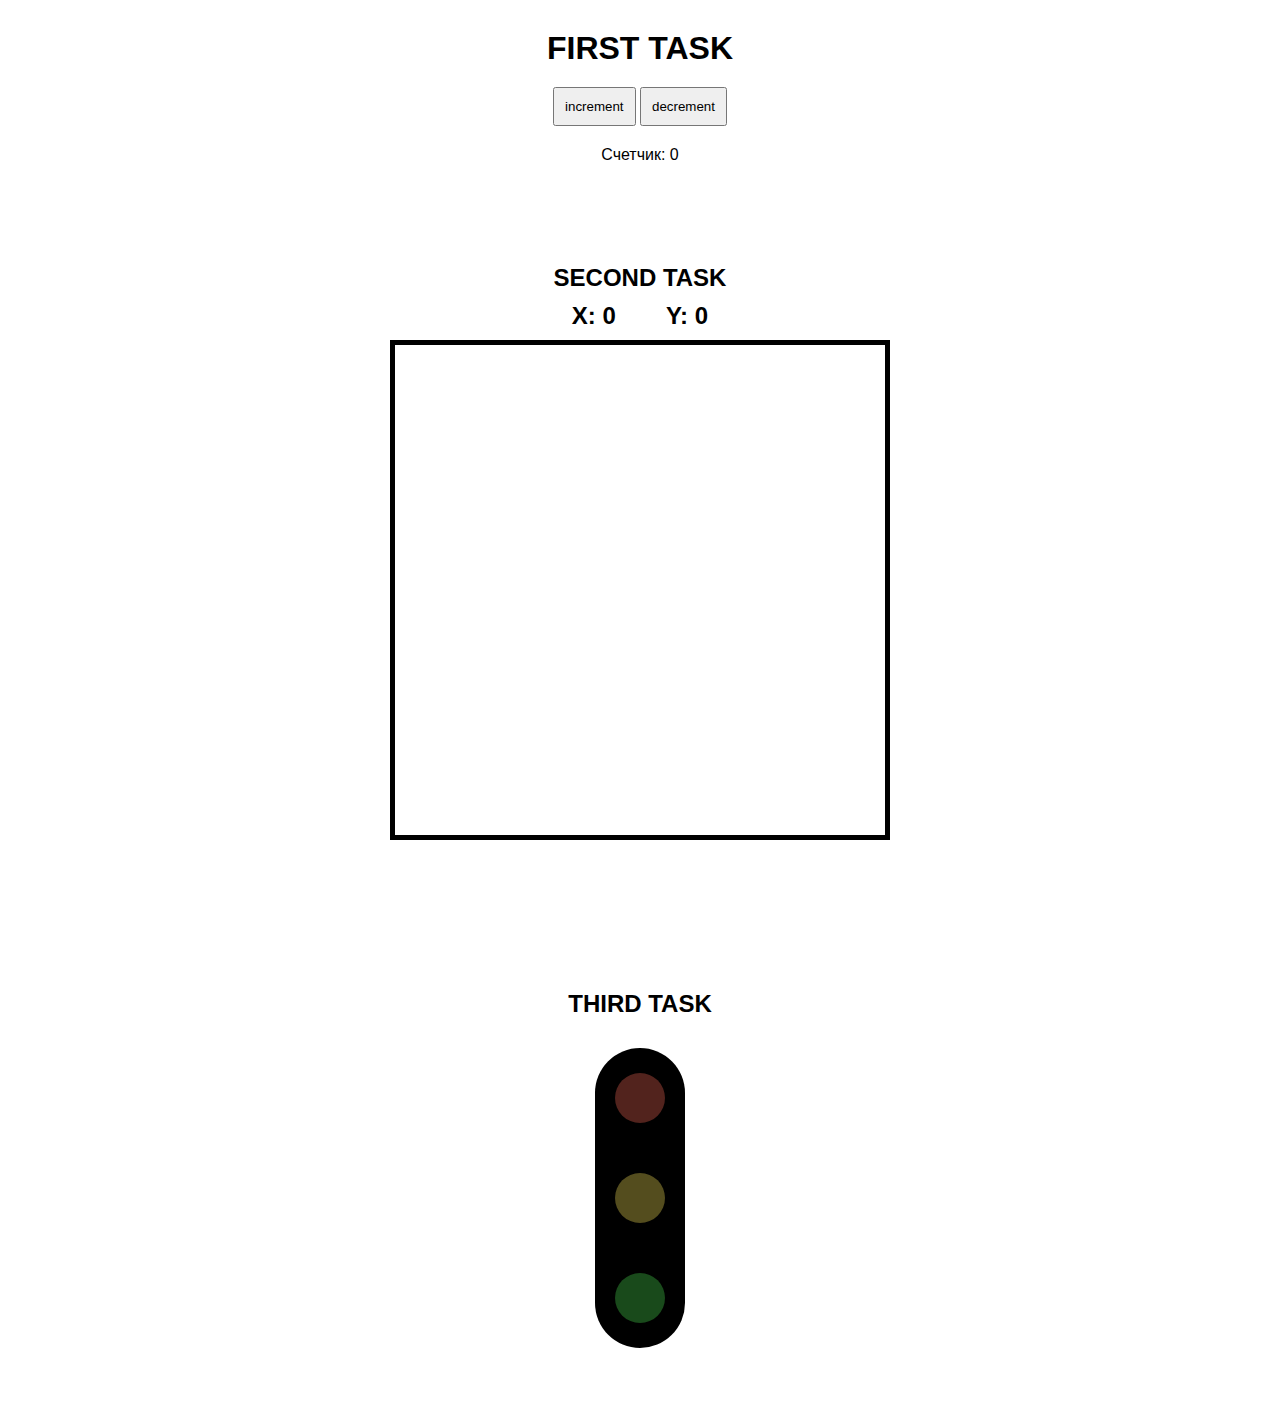
<file: DZ4_Aidar_20-03/index.html>
<!DOCTYPE html>
<html lang="en">
<head>
    <meta charset="UTF-8">
    <meta http-equiv="X-UA-Compatible" content="IE=edge">
    <meta name="viewport" content="width=device-width, initial-scale=1.0">
    <link rel="stylesheet" href="style.css">
    <title>DZ-4</title>
</head>
<body>
    
<div class="wrapper">
    <div class="container">
        <div class="first-task">
            <div class="f-title">
                <h1>First Task</h1>
            </div>
            <div class="buttons">
                <button class="btns incr">increment</button>
                <button class="btns decr">decrement</button>
        
                <div class="counter">
                    <p>Счетчик: <span id="count">0</span></p>
                </div>
            </div>
        </div>
    
        <div class="second-task">
            <div class="s-title">
                <h2>Second Task</h2>
            </div>
            <div class="positions">
    
                <h2>X:
                    <span id="posX">0</span>
                </h2>
        
                <h2>Y:
                    <span id="posY">0</span>
                </h2>
            </div>
    
            <div class="coordinates">
    
                <div id="block"></div>
            </div>
        </div>
    
        <div class="third-task">
            <div class="t-title">
                <h2>Third task</h2>
            </div>
    
            <div class="third-task-inner">
                <div class="main-block">
    
                    <div class="red circle"></div>
                    <div class="yellow circle"></div>
                    <div class="green circle"></div>
        
                </div>
            </div>
        </div>
    </div>
</div>

</body>
    <script src="main.js"></script>
</html>
</file>
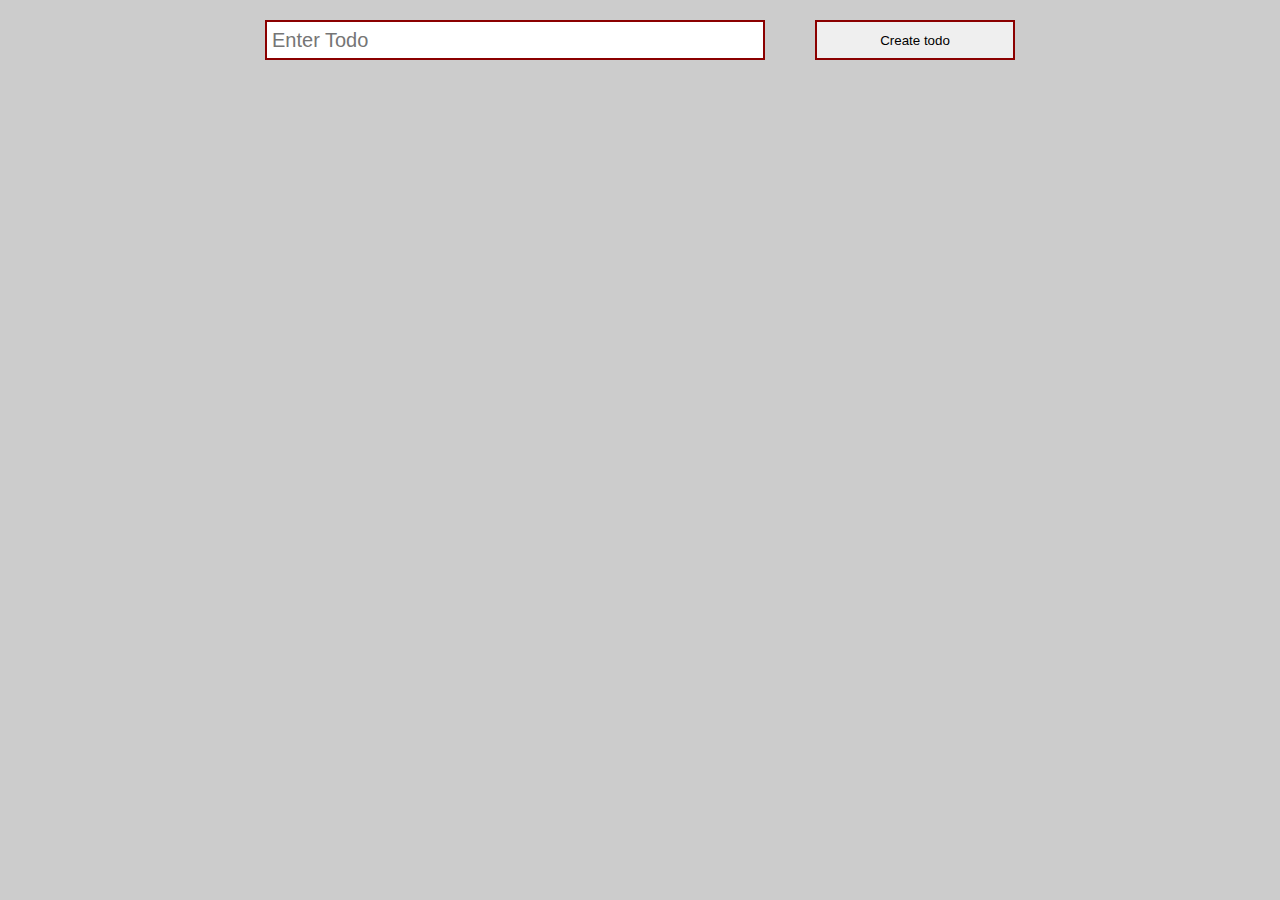
<file: DZ5_Aidar_20-03/index.html>
<!DOCTYPE html>
<html lang="en">
<head>
    <meta charset="UTF-8">
    <title>DZ-5</title>
    <link rel="stylesheet" href="style.css">
</head>
<body>

<div class="todo">
    <input type="text" id="input" placeholder="Enter Todo">
    <button id="create_button">Create todo</button>
</div>
<div id="todo_list">

</div>



</body>
<script src="main.js"></script>
</html>
</file>
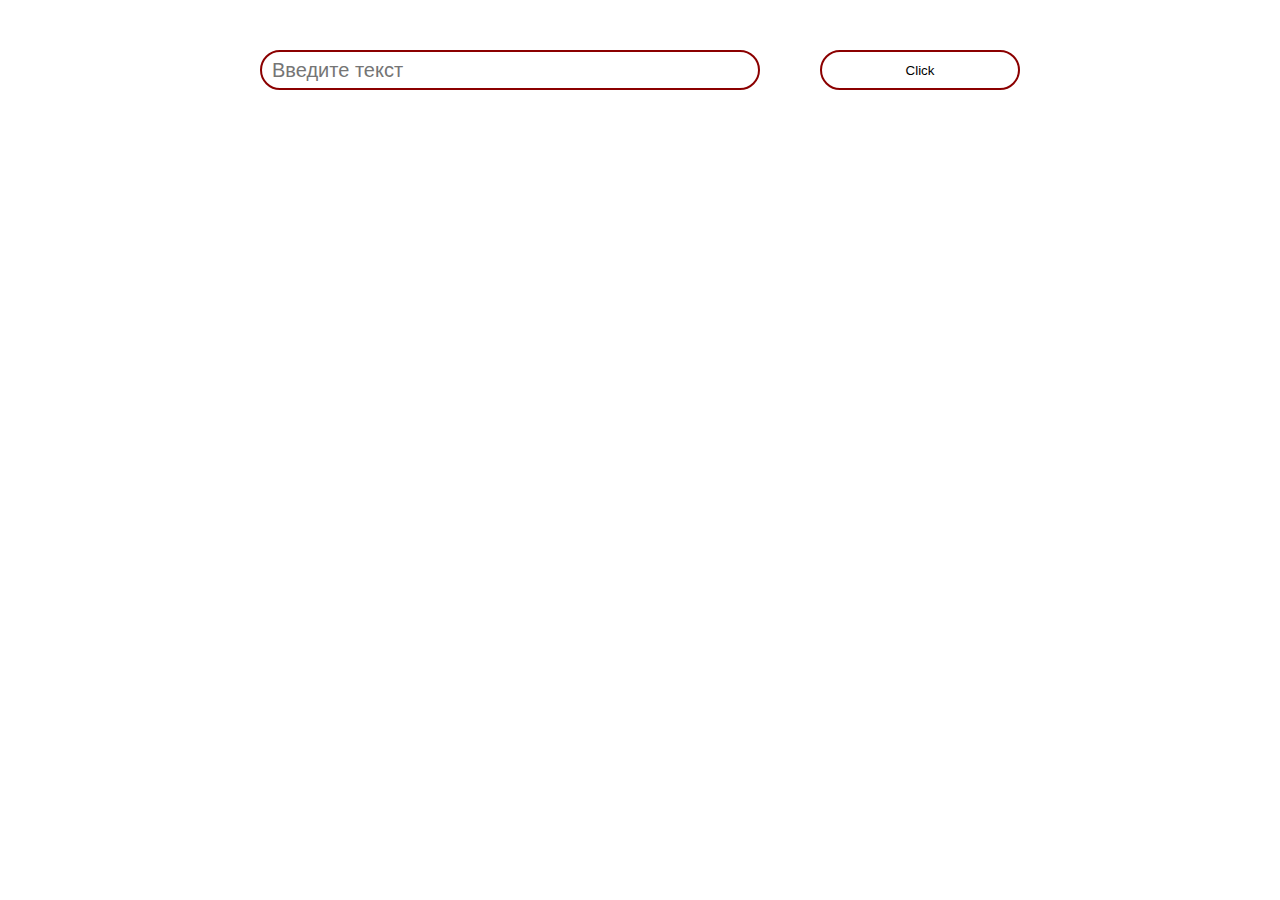
<file: DZ6_Aidar_20-03/index.html>
<!DOCTYPE html>
<html lang="en">
<head>
    <meta charset="UTF-8">
    <meta http-equiv="X-UA-Compatible" content="IE=edge">
    <meta name="viewport" content="width=device-width, initial-scale=1.0">
    <link rel="stylesheet" href="style.css">
    <title>DZ6</title>
</head>
<body>
    
<div class="wrapper">
    <div class="block">
        <input type="text" id="input" placeholder="Введите текст">
        <button id="btn">click</button>
    </div>

    <div class="block-2">

    </div>
</div>

</body>
<script src="script.js"></script>
</html>
</file>
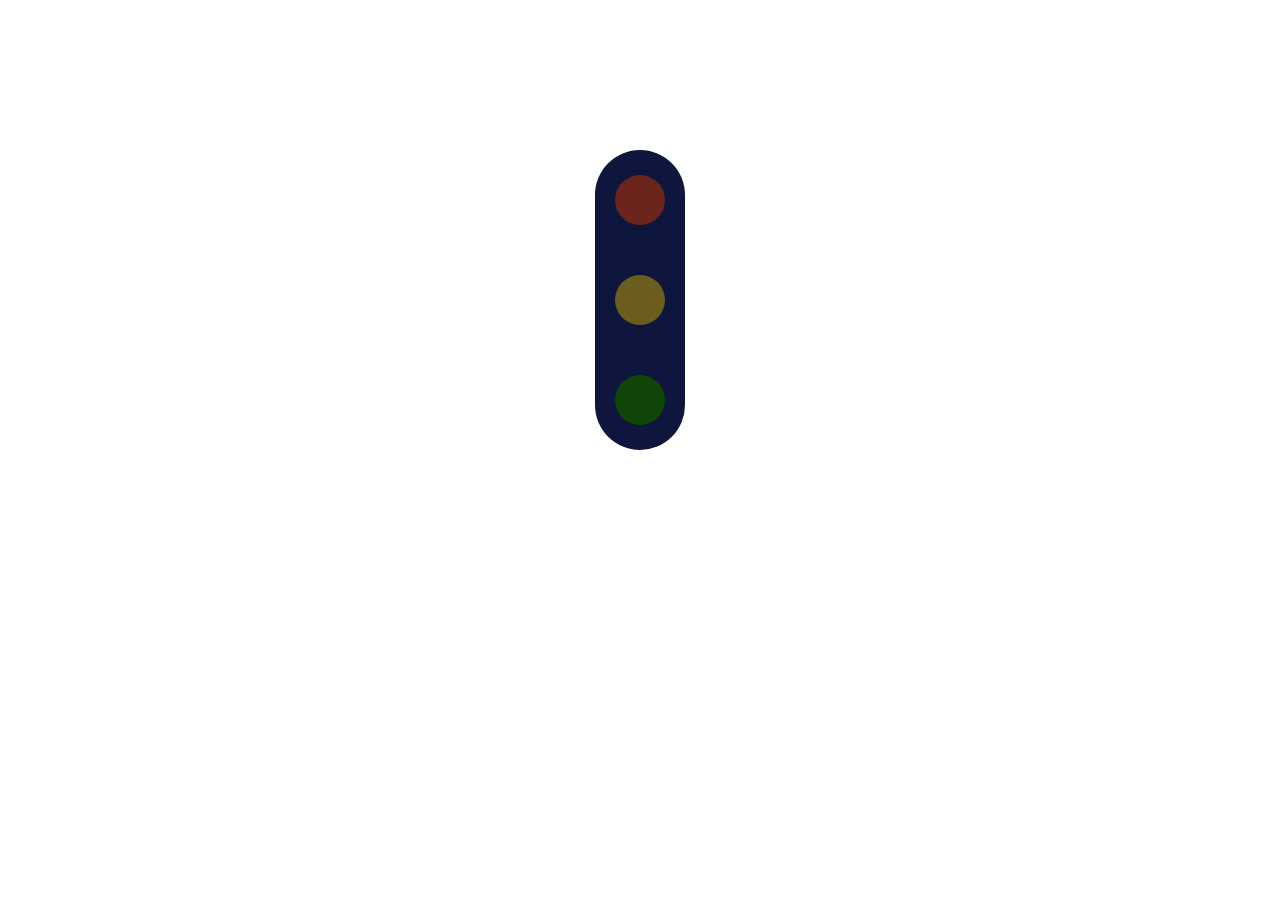
<file: DZ7_Aidar_20-03/index.html>
<!DOCTYPE html>
<html lang="en">
<head>
    <meta charset="UTF-8">
    <meta http-equiv="X-UA-Compatible" content="IE=edge">
    <meta name="viewport" content="width=device-width, initial-scale=1.0">
    <link rel="stylesheet" href="style.css">
    <title>DZ7</title>
</head>
<body>

    <div class="block">
        <div id="red"></div>
        <div id="yellow"></div>
        <div id="green"></div>
    </div>

</body>
<script src="main.js"></script>
</html>
</file>
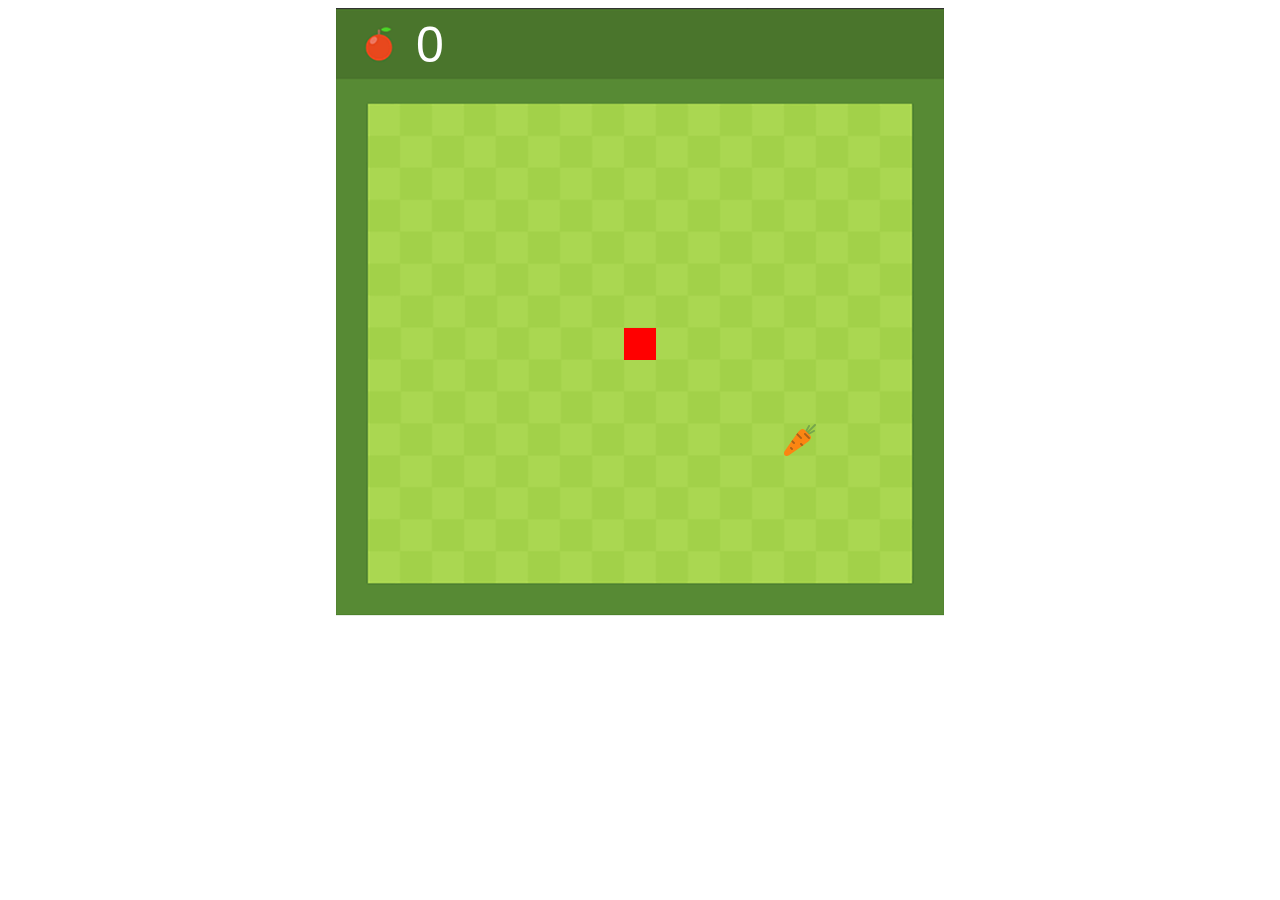
<file: DZ8_Aidar_20-03/index.html>
<!DOCTYPE html>
<html lang="en">
<head>
    <meta charset="UTF-8">
    <meta http-equiv="X-UA-Compatible" content="IE=edge">
    <meta name="viewport" content="width=device-width, initial-scale=1.0">
    <link rel="stylesheet" href="css/style.css">
    <title>HW-SNAKE</title>
</head>
<body>
    
    <canvas id="game" width="608" height="608"></canvas>

</body>
<script src="js/main.js"></script>
</html>
</file>
<file: DZ4_Aidar_20-03/style.css>
* {
    margin: 0;
    padding: 0;
    box-sizing: border-box;
}

html {
    font-family: sans-serif;
}

body {
    margin: 0;
    padding: 0;
}


.container {
    margin: 0 auto;
    width: 1143px;
}


.first-task {
    justify-content: center;
    align-items: center;
    text-align: center; 
    padding-top: 30px;
}

.first-task .f-title {
text-transform: uppercase;
}


.first-task .btns {
    margin-top: 20px;
    margin-bottom: 20px;
    padding: 10px;
}

/* ======================== */
.second-task {
    margin-top: 100px;
}


.second-task .s-title {
    display: flex;
    justify-content: center;
    text-transform: uppercase;
} 


.positions {
    margin-top: 10px;
    display: flex;
    justify-content: center;
}

.positions #posX {
    padding-right: 50px;
}

.coordinates {
    margin-top: 10px;
    display: flex;
    justify-content: center;
}



#block {
    width: 500px;
    height: 500px;
    border: 5px solid #000;
}


/* ======================= */
/* Third task */

.third-task {
    margin-top: 150px;
    margin-bottom: 60px;
}




.third-task .t-title {
    display: flex;
    justify-content: center;
    margin-bottom: 30px;
    text-transform: uppercase;
}

.third-task-inner {
    display: flex;
    justify-content: center;
}


.main-block {
    display: flex; 
    flex-direction: column;
    justify-content: space-around;
    align-items: center;
    height: 300px;
    width: 90px;
    background-color: #000;
    border-radius: 50px;

}

.circle {
    width: 50px;
    height: 50px;
    background-color: #fff;
    border-radius: 50px;
}

.red {
    background-color: #52231d;
}

.yellow {
    background-color: #544d1e;
}

.green {
    background-color: #194a1b;
}
</file>
<file: DZ5_Aidar_20-03/style.css>
* {
    margin: 0;
    padding: 0;
    box-sizing: border-box;
}

html {
    font-family:Arial, Helvetica, sans-serif;
}

body {
    background-color: #ccc;
    padding: 20px;
}

.todo {
    display: flex;
    align-items: center;
    justify-content: space-between;
    width: 750px;
    margin: 0 auto;
}

input {
    border: 2px solid darkred;
    font-size: 20px;
    height: 40px;
    width: 500px;
    padding-left: 5px;
}

#create_button {
    width: 200px;
    height: 40px;
    border: 2px solid darkred;
    cursor: pointer;
    background: rgba(0, 0, 0, 0,6);
}


#todo_list {
    margin: 0 auto;
    width: 750px;
}


.block_text {
    width: 750px;
    border: 2px solid darkred;
    padding: 8px;
    margin: 0px auto;
    margin-top: 20px;
    display: flex;
    justify-content: space-between;
    align-items: center;
}


#delete_button {
    padding: 10px;
    margin-right: 10px;
    width: 65px;
    order: 1;
    transition: .4;
}

#delete_button:hover {
    background-color: darkred;
    color: #fff;
}

#edit_button {
    padding: 10px;
    width: 65px;
    order: 1;
    transition: .4;
}

#edit_button:hover {
    background-color: #fcba03;
}


.active_buttons  {
    order: 1;
}
</file>
<file: DZ6_Aidar_20-03/style.css>
* {
    margin: 0;
    padding: 0;
    box-sizing: border-box;
}

.block {
    padding-top: 50px;
    width: 760px;
    margin: 0 auto;
    display: flex;
    justify-content: space-between;
}

#input {
    border: 2px solid darkred;
    font-size: 20px;
    height: 40px;
    width: 500px;
    padding-left: 10px;
    border-radius: 30px;
    transition: .3s;
}


#input:hover {
    transform: scale(1.1);
}


#btn {
    width: 200px;
    height: 40px;
    border: 2px solid darkred;
    cursor: pointer;
    border-radius: 30px;
    background: #fff;
    text-transform: capitalize; 
    transition: .3s;
    cursor: pointer;
}


#btn:hover {
    background-color: darkred;
    color: #fff;
}


.block_text {
    width: 750px;
    border: 2px solid darkred;
    padding: 8px;
    margin: 0px auto;
    margin-top: 20px;
    display: flex;
    justify-content: space-between;
    align-items: center;
}
</file>
<file: DZ7_Aidar_20-03/style.css>
* {
    margin: 0;
    padding: 0;
    box-sizing: border-box;
}

body {
    display: flex;
    justify-content: center;
}


#red {
    width: 50px;
    height: 50px;
    background-color: #6b251d;
    margin: 0 auto;
    border-radius: 50px;
}

#yellow {
    width: 50px;
    height: 50px;
    background-color: #6b5d1d;
    margin: 0 auto;
    border-radius: 50px;
}


#green {
    width: 50px;
    height: 50px;
    background-color: #114508;
    margin: 0 auto;
    border-radius: 50px;
}
</file>
<file: DZ8_Aidar_20-03/css/style.css>
canvas {
    display: block;
    margin: 0 auto;
}

body {
    display: flex;
    justify-content: center;
    align-items: center;
    position: relative;
}

.modal {
    display: flex;
    justify-content: center;
    align-items: center;
    width: 500px;
    height: 300px;
    background-color: rgba(0, 0, 0, 0.5);
    border-radius: 20px;
    position: absolute;
    z-index: 10;
}


.res {
    width: 350px;
    height: 50px;
    outline: 0 !important;
    color: #fff;
    font-size: 22px;
    text-transform: capitalize;
    background-color: #ccc;
    border: 2px solid black;
    border-radius: 30px;
    align-items: center;
    transition: .3s;
}

.res:hover {
    background-color: #52a621;
}
</file>
